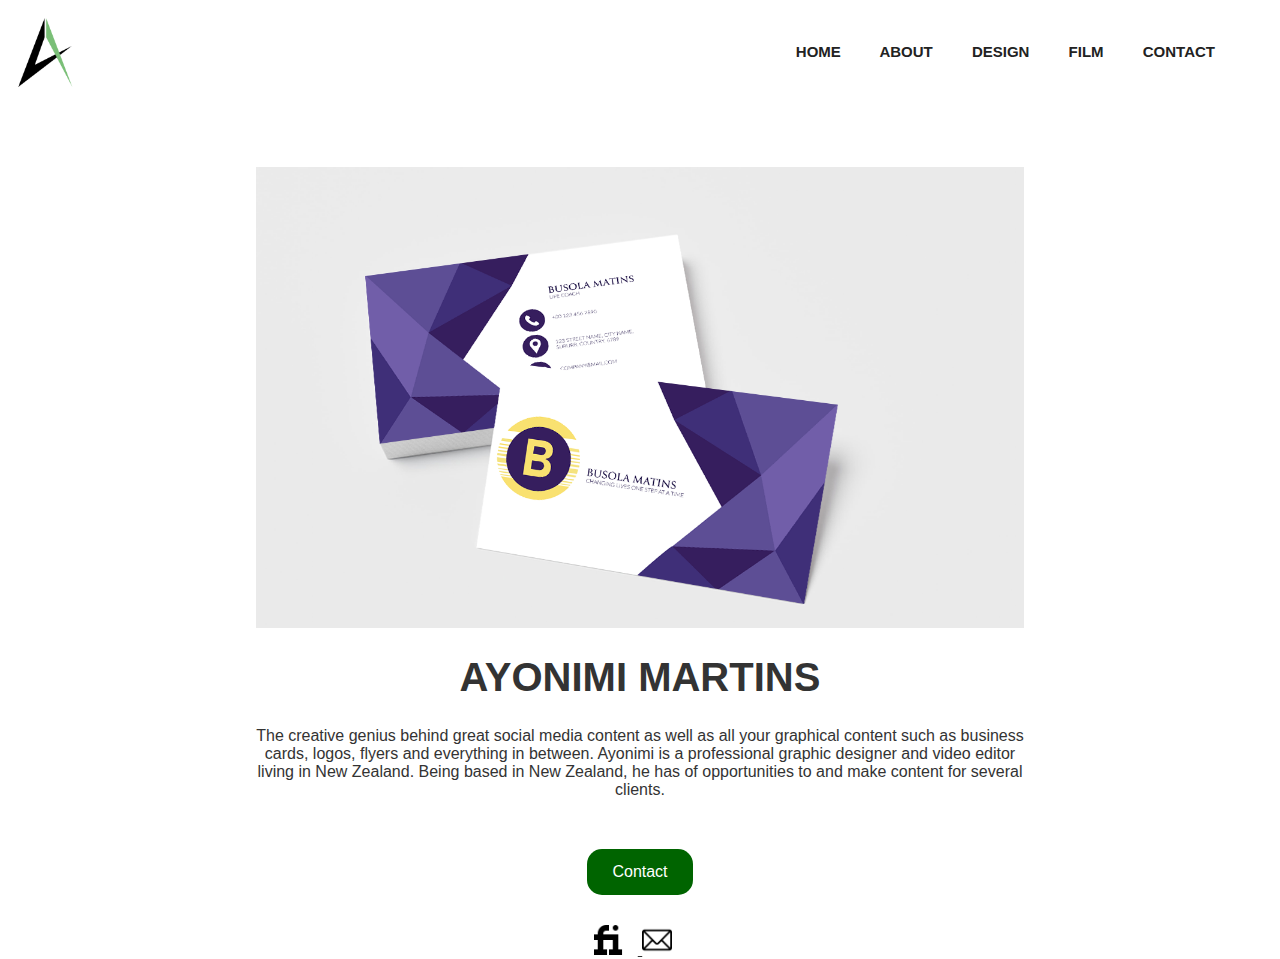
<file: index.html>
<!DOCTYPE html>
<html>

<head>
    <title>Ayonimi Martins | Home </title>
    <meta name="description" content="This is the description">
    <link rel="stylesheet" href="styles.css">
    <link rel="bootstrap" href="https://maxcdn.bootstrapcdn.com/bootstrap/3.3.7/css/bootstrap.min.css">
</head>

<body>
    <header>
        <nav>
            <div class="nav-bar">
                <div class="nav-container">
                    <button class="header-btn" role="button">
                        <a href= "index.html" target="_self">
                        <img class="logo" src="Logos/Ayonimi Martins Logo.png" width="150" height="150 "
                            alt="Ayonimi-Martins-Logo">
                        </a>
                    </button>
                    <div class="header-items">
                        <a href="index.html">HOME</a>
                        <a href="About.html">ABOUT</a>
                        <a href="Design.html">DESIGN</a>
                        <a href="Film.html">FILM</a>
                        <a href="Contact.html">CONTACT</a>
                    </div>
                </div>
            </div>
        </nav>
    </header>

    <section>
        <img class="img img-banner" src="Product Work/Busoola Martins Mockup_Business Card.png" alt="">
        <h1 class="section-header">AYONIMI MARTINS</h1>
        <div class="p-container-home">
            <p class="p-home">
                The creative genius behind great social media content as well as all your graphical content such as
                business cards, logos, flyers and everything in between.
                Ayonimi is a professional graphic designer and video editor living in New Zealand.
                Being based in New Zealand, he has of opportunities to and make content for several clients.
            </p>
        </div>
        <div class="btn-container">
            <center><a class=" btn contact-btn" href="Contact.html" target="_blank" c>Contact</a></center>
        </div>


    </section>

    <footer class="footer-bar">
        <div class="footer-container">
            <div class="footer-items">
                <a href="https://www.fiverr.com/">
                    <img class="footer-img" src="Logos/fiverr.png" alt="">
                </a>

                <a href="mailto: Ayonimi.martins@gmail.com">
                    <img class="footer-img" src="Logos/email.png" alt="">
                </a>
            </div>
        </div>
    </footer>
</body>
</file>
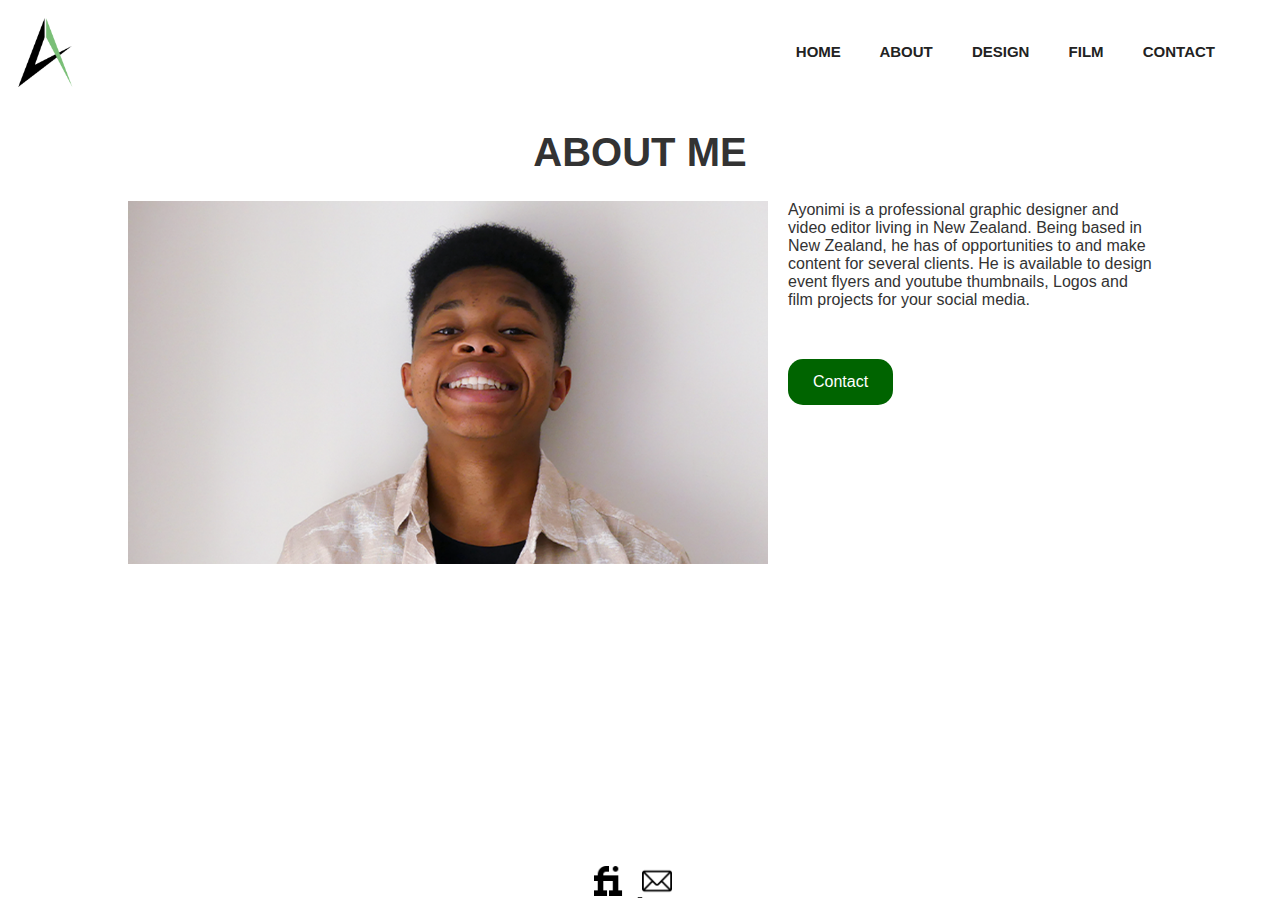
<file: About.html>
<!DOCTYPE html>
<html>

<head>
    <title>Ayonimi Martins | About </title>
    <meta name="description" content="This is the description">
    <link rel="stylesheet" href="styles.css">
</head>

<body>
    <header>
        <nav>
            <div class="nav-bar">
                <div class="nav-container">
                    <button class="header-btn" role="button">
                        <a href="index.html" target="_self">
                        <img class="logo" src="Logos/Ayonimi Martins Logo.png" width="150" height="150 "
                            alt="Ayonimi-Martins-Logo">
                        </a>
                    </button>
                    <div class="header-items">
                        <a href="index.html">HOME</a>
                        <a href="About.html">ABOUT</a>
                        <a href="Design.html">DESIGN</a>
                        <a href="Film.html">FILM</a>
                        <a href="Contact.html">CONTACT</a>
                    </div>
                </div>
            </div>
        </nav>
    </header>

    <section>
        <h1 class="section-header">ABOUT ME</h1>
        <img class="img-about" src="My Photos/Ayonimi_Martins Photo.png" alt="Ayonimi">
        <div>
            <p class="p-about">
                Ayonimi is a professional graphic designer and video editor living in New Zealand.
                Being based in New Zealand, he has of opportunities to and make content for several clients.
                He is available to design event flyers and youtube thumbnails, Logos and film projects for your social
                media.
            </p>
            <div class="btn-container">
                <a class=" btn about-btn" href="Contact.html" target="_blank" c>Contact</a>
            </div>
        </div>
    </section>

    <footer class="footer-bar">
        <div class="footer-container">
            <div class="footer-items">
                <a href="https://www.fiverr.com/">
                    <img class="footer-img" src="Logos/fiverr.png" alt="">
                </a>

                <a href="mailto: Ayonimi.martins@gmail.com">
                    <img class="footer-img" src="Logos/email.png" alt="">
                </a>
            </div>
        </div>
    </footer>
</body>
</file>
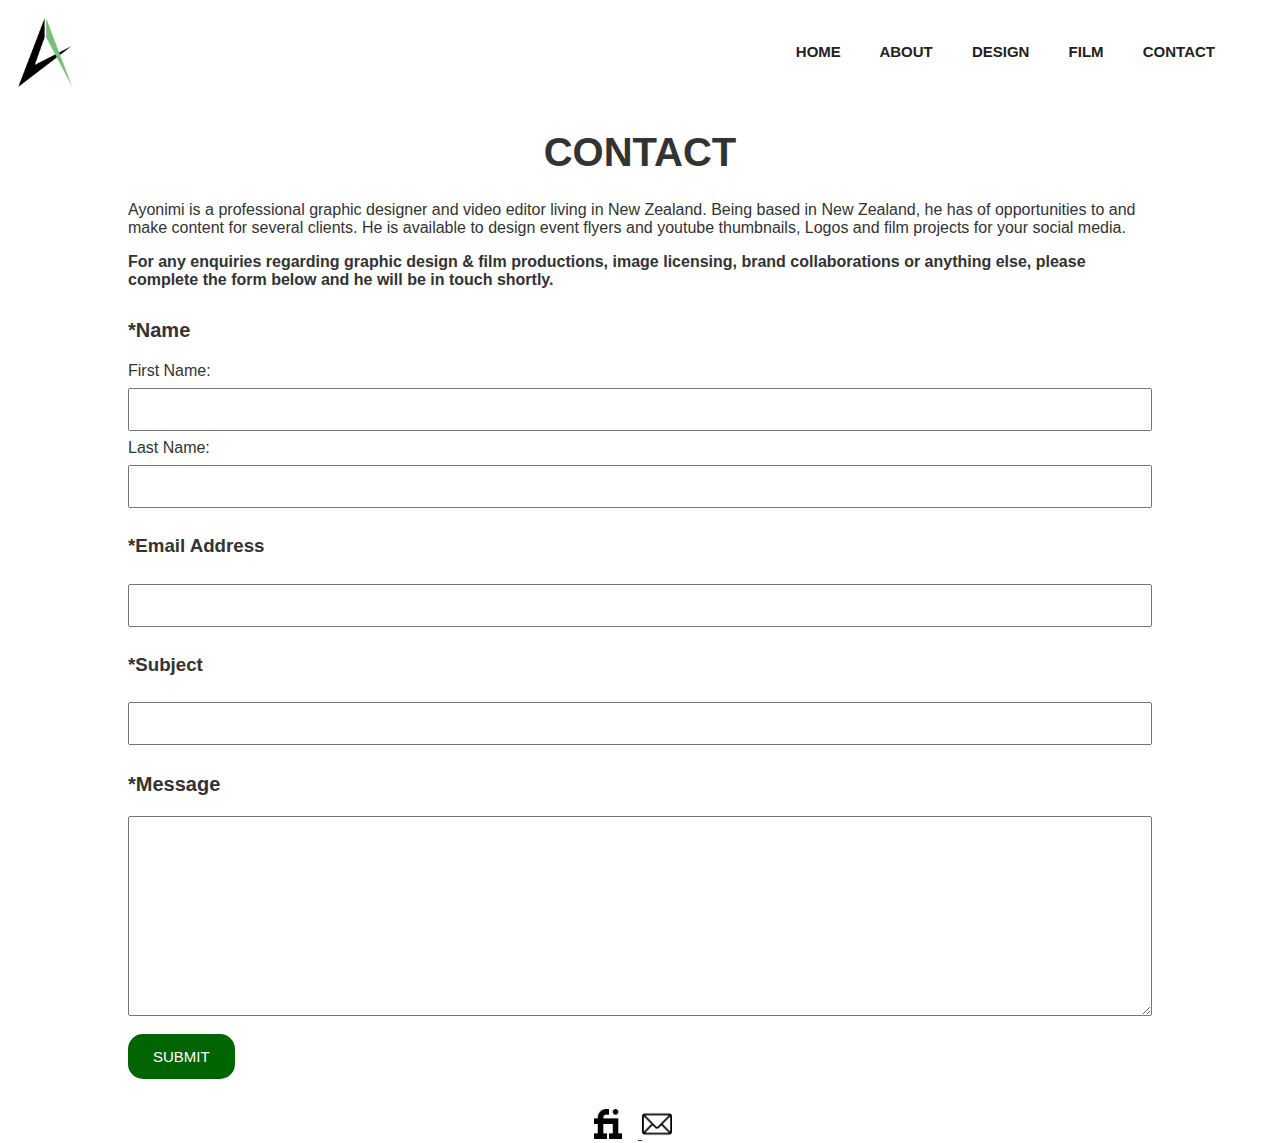
<file: Contact.html>
<!DOCTYPE html>
<html>

<head>
    <title>Ayonimi Martins | Contact </title>
    <meta name="description" content="This is the description">
    <link rel="stylesheet" href="styles.css">
</head>

<body>
    <header>
        <nav>
            <div class="nav-bar">
                <div class="nav-container">
                    <button class="header-btn" role="button">
                        <a href="index.html" target="_self">
                            <img class="logo" src="Logos/Ayonimi Martins Logo.png" width="150" height="150 "
                                alt="Ayonimi-Martins-Logo">
                        </a>
                    </button>
                    <div class="header-items">
                        <a href="index.html">HOME</a>
                        <a href="About.html">ABOUT</a>
                        <a href="Design.html">DESIGN</a>
                        <a href="Film.html">FILM</a>
                        <a href="Contact.html">CONTACT</a>
                    </div>
                </div>
            </div>
        </nav>
    </header>

    <section>
        <h1 class="section-header">CONTACT</h1>
        <div class="p-container-contact">
            <p class="p-contact">
                Ayonimi is a professional graphic designer and video editor living in New Zealand.
                Being based in New Zealand, he has of opportunities to and make content for several clients.
                He is available to design event flyers and youtube thumbnails, Logos and film projects for your
                social
                media.
            </p>
        </div>
        <div class="p-container-contact-extra-info">
            <span class="p-contact-extra-info">
                For any enquiries regarding graphic design & film productions,
                image licensing, brand collaborations or anything else, please complete the form below and he will
                be in touch shortly.
            </span>
        </div>

        <form class="form-container">
            <div class="form-section-container">
                <h3 class="form-section-header">*Name</h3>

                <label for="fname">First Name:</label>
                <input type="text" id="fname" name="fname">

                <label for="lname">Last Name:</label>
                <input type="text" id="lname" name="lname">
            </div>

            <div class="form-section-container">
                <h3 class="form-name">*Email Address</h3>

                <label for="email"></label>
                <input type="text" id="email" name="email">
            </div>

            <div class="form-section-container">
                <h3 class="form-name">*Subject</h3>

                <label for="subject"></label>
                <input type="text" id="subject" name="subject">
            </div>

            <div class="form-section-container">
                <h3 class="form-section-header">*Message</h3>
                <label for="message"></label>
                <textarea id="text" id="message" name="message" class="form-message"></textarea>
            </div>  
            <br>
            <div>
                <input type="button" value="SUBMIT" class="form-btn">
            </div>
        </form>
    </section>

    <footer class="footer-bar">
        <div class="footer-container">
            <div class="footer-items">
                <a href="https://www.fiverr.com/">
                    <img class="footer-img" src="Logos/fiverr.png" alt="">
                </a>

                <a href="mailto: Ayonimi.martins@gmail.com">
                    <img class="footer-img" src="Logos/email.png" alt="">
                </a>
            </div>
        </div>
    </footer>
</body>
</file>
<file: styles.css>
*
{
    box-sizing: border-box;
    font-family:'Trebuchet MS', 'Lucida Sans Unicode', 'Lucida Grande', 'Lucida Sans', Arial, sans-serif;
    color: #333;
}

body, html
{
    margin: 0;
    padding: 0;
}

body
{
    min-height: 100vh;
    display: flex;
    flex-direction: column;
}
.nav-bar
{
    margin-top: 1%;
    height: 90px;
    width: 100%;
    text-align: right;
}

.nav-container
{
    width: auto;
    margin: 0 auto;
    height: 90px;
}

.header-items
{
    padding: 30px;
    text-align: right;
    display: inline-block;
    vertical-align: top;
    font-size: 15px;
    font-weight: bold;
}

.header-items a
{
    margin-right: 35px;
    text-decoration: none;
    color: #222;
    font-size: 15px;
}

.header-items a:hover
{
    color: darkgreen;
    text-decoration: solid;
}

.header-btn
{
    cursor: pointer;
    float: left;
    border: none;
    background-color: white;
}


.logo
{
    width: 80px;
    height: auto;
}

.footer-bar
{
    margin-top: auto;
}


.footer-items
{
    text-align: center;
}

.footer-img
{
    display: inline-block;
    margin-top: 30px;
    margin-right: 15px;
    width: 30px;
}

.img
{
    display: block;
    margin-left: auto;
    margin-right: auto;
}

.img-banner
{
    width: 60%;
    margin-top: 5%;
}

.section-header
{
    text-align: center;
    font-weight: bold;
    font-size: 40px;
}

.p-container-home
{
    width: auto;
    height: auto;
    margin-left: 20%;
    margin-right: 20%;
}

.p-home
{
    width: 100%;
    text-align: center;
}

.btn-container
{
    margin-top: 50px;
}

.btn
{
    border-radius: 15px;
    padding: 14px 25px;
    color: white;
    text-decoration: none;
    display: inline-block;
}
.contact-btn
{
    background-color: darkgreen;
}

.contact-btn:hover
{
    background-color: rgb(1, 83, 1);
}

.img-about
{
    width: 50%;
    float: left;
    margin-left: 10%;
    margin-right: 20px;
}

.p-about
{
    margin-right: 10%;
}

.about-btn
{
    background-color: darkgreen;
}

.row
{
    display: flex;
    flex-wrap: wrap;
}

.column
{
    flex: 50%;
    padding: 0 4px;
}

.column img
{
    display: block;
    margin-top: 8%;
    width: 80%;
    margin-left: 10%;
    margin-right: 10%;
}

.column video
{
    display: block;
    width: 80%;
    height: auto;
    margin-left: 10%;
    padding-bottom: 10%;
}

.p-container-contact
{
    width: auto;
    height: auto;
    margin-left: 10%;
    margin-right: 10%;
}

.p-container-contact-extra-info
{
    font-weight: bold;
    width: auto;
    height: auto;
    margin-left: 10%;
    margin-right: 10%;
}

input[type=text], select
{
    width: 100%;
    padding: 12px 20px;
    margin: 8px 0;
}

input[type=submit] {
    width: 100%;
    padding: 14px 20px;
    margin: 8px 0;
    border-radius: 4px;
    cursor: pointer;
  }
  
  .form-container
  {
    width: auto;
    height: auto;
    margin-left: 10%;
    margin-right: 10%;
    margin-top: 30px;
  }

  .form-section-header
  {
    font-size: 20px;
  }

  .form-message
  {
    display: block;
    height: 200px;
    width: 100%;
  }

  .form-btn
  {
    border: none;
    border-radius: 15px;
    padding: 14px 25px;
    background-color: darkgreen;
    color: white;
    font-size: 15px;
  }

  .form-btn:hover
  {
    background-color: rgb(1, 83, 1);
  }
</file>
